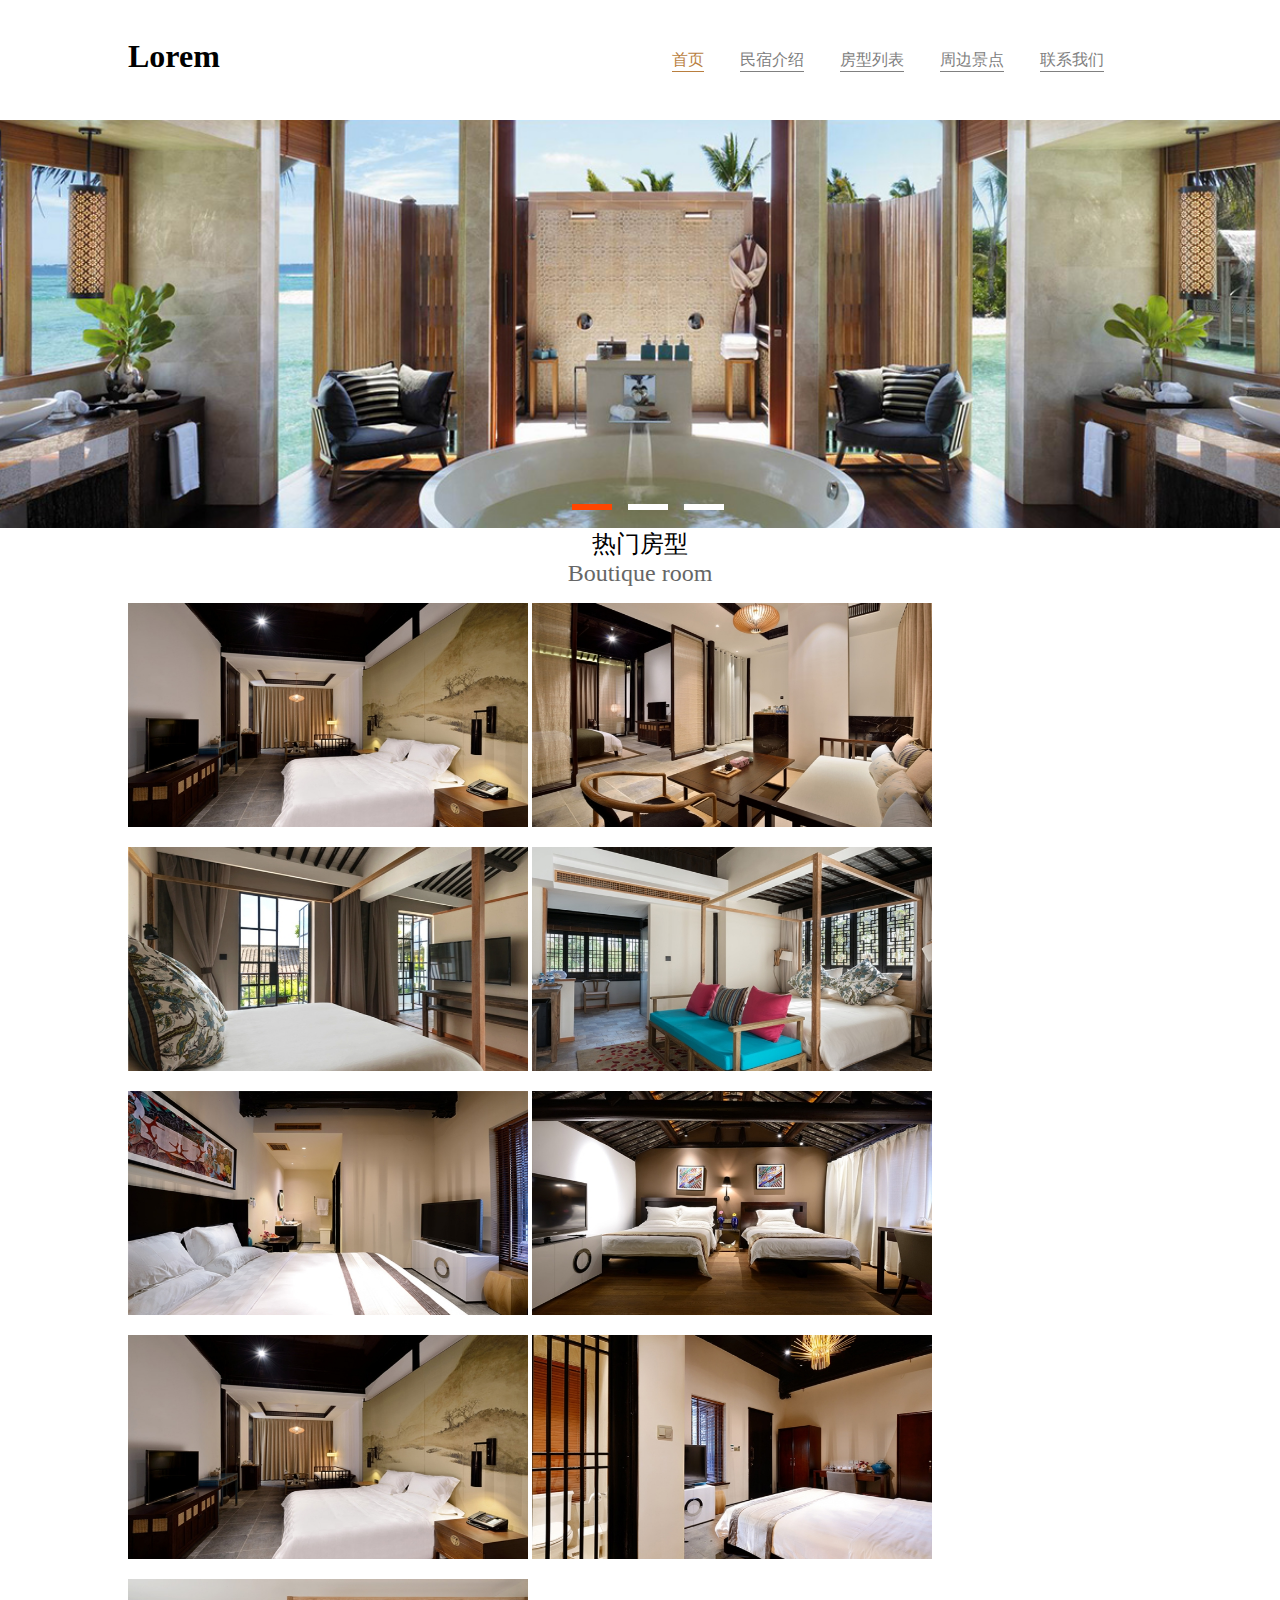
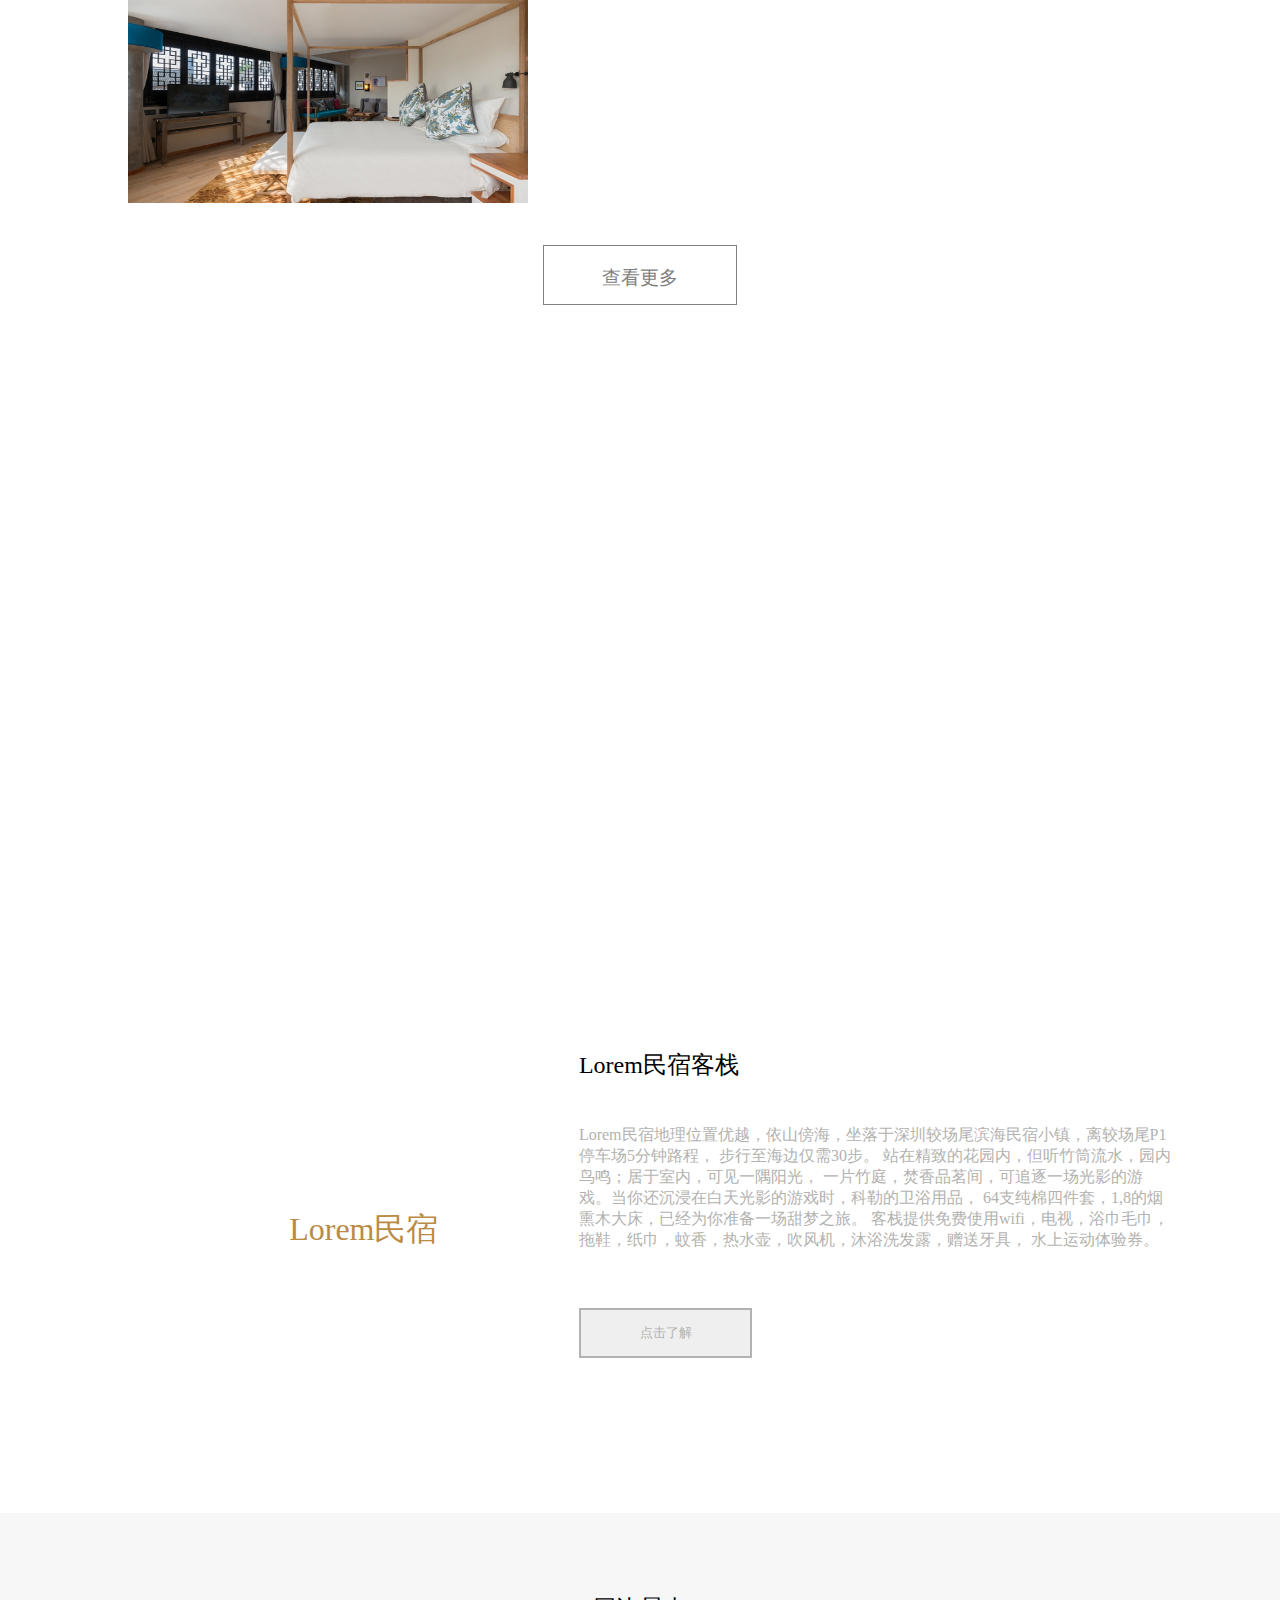
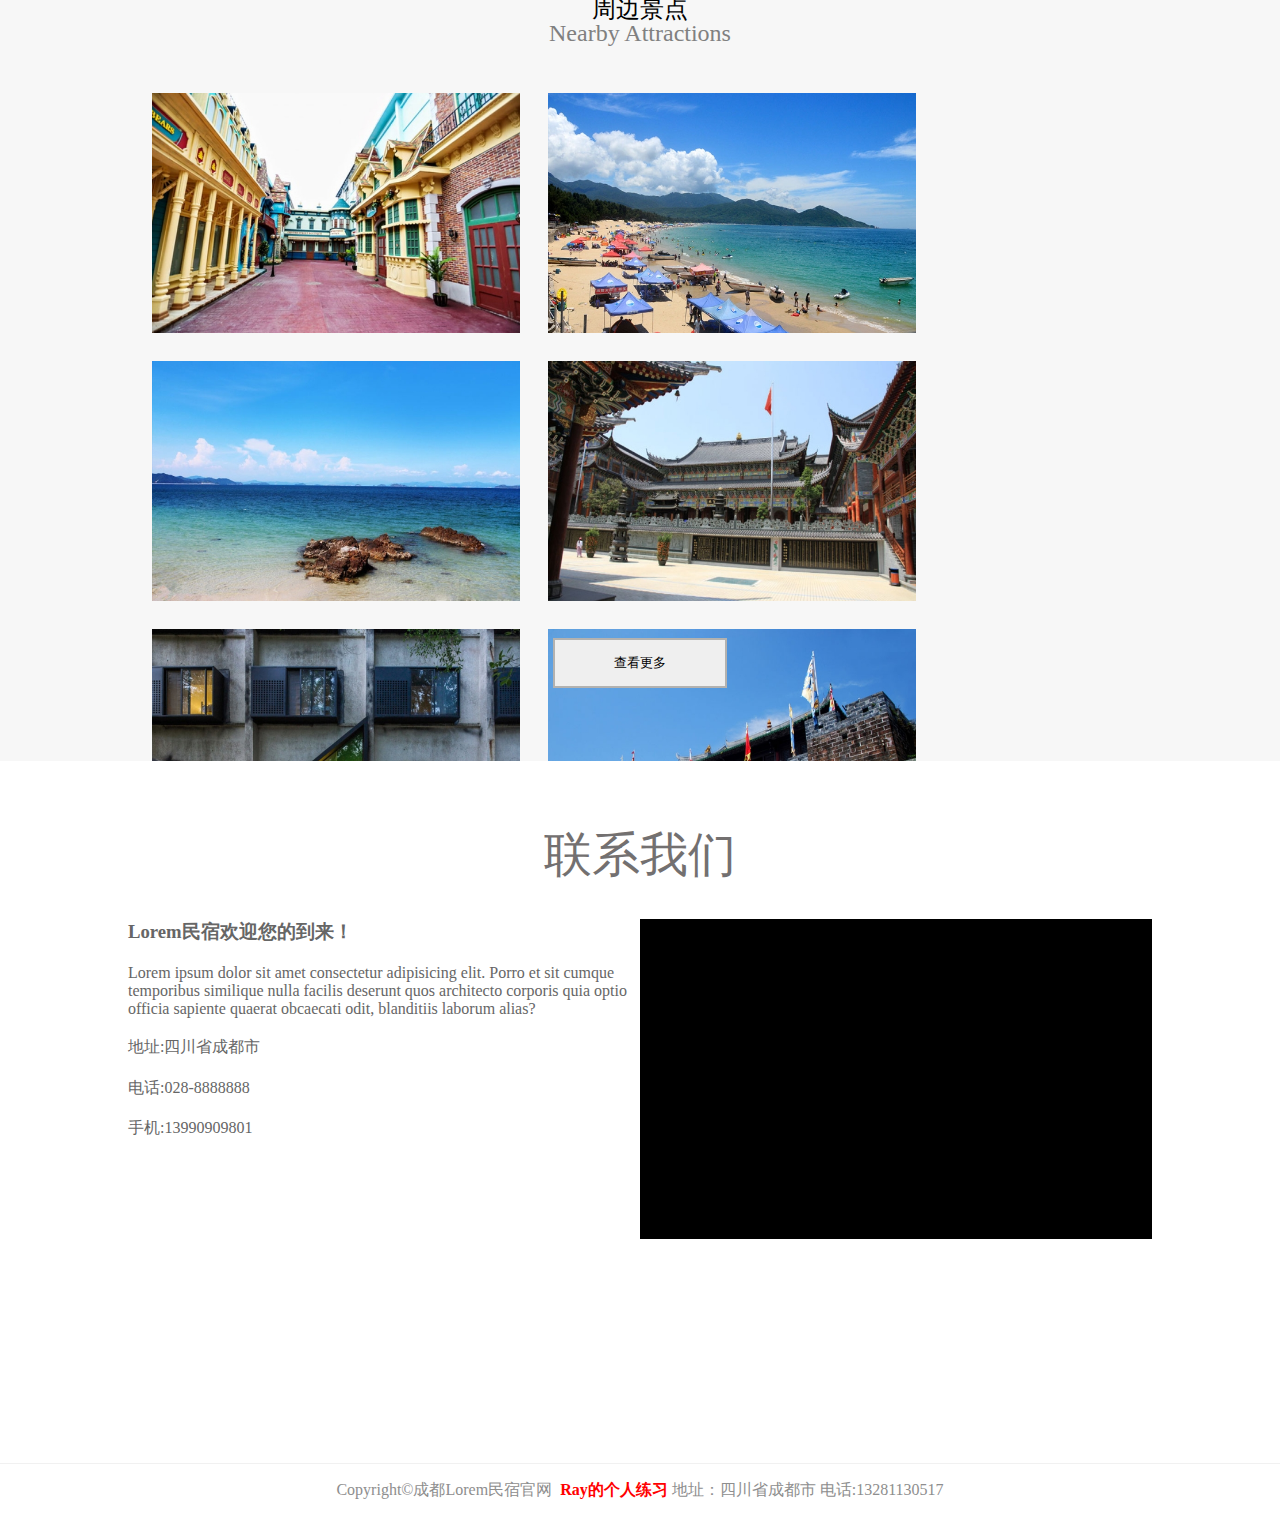
<file: houseDemo/index.html>
<!DOCTYPE html>
<html lang="en">

<head>
    <meta charset="UTF-8">
    <meta name="viewport" content="width=device-width, initial-scale=1.0">
    <meta http-equiv="X-UA-Compatible" content="ie=edge">
    <meta http-equiv="Content-Type" content="text/html; charset=utf-8" />
    <meta name="viewport" content="initial-scale=1.0, user-scalable=no" />
    <title>Lorem民宿</title>
</head>
<link rel="stylesheet" href="./css/index.css">

<body>
    <!-- 头部导航栏 -->
    <header id="head">
        <div class="NavigationBox">
            <div class="logo">
                <h1>Lorem</h1>
            </div>
            <nav class="Navigation">
                <ul>
                    <li>
                        <a href="#">首页</a>
                        <a href="#">民宿介绍</a>
                        <a href="#">房型列表</a>
                        <a href="#">周边景点</a>
                        <a href="#">联系我们</a>
                    </li>
                </ul>
            </nav>
        </div>
    </header>
    <section id="bannerBox">
        <div class="banner">

        </div>
    </section>
    <!-- 热门房型 -->
    <section id="room">
        <div class="roomBox">
            <div class="roomTitle">
                <p>热门房型</p>
                <p>Boutique room</p>
            </div>
            <div class="roomShow">
                <ul>
                    <li>
                        <img src="./image/room1.jpg" alt="#">
                        <div> </div>
                        <p>名门园景房</p>
                        <span>点击详情</span>
                    </li>
                    <li>
                        <img src="./image/room2.jpg" alt="#">
                        <div> </div>
                        <p>名门花园套房</p>
                        <span>点击详情</span>
                    </li>
                    <li>
                        <img src="./image/room3.jpg" alt="#">
                        <div> </div>
                        <p>阊门人家1.8米大床房</p>
                        <span>点击详情</span>
                    </li>
                    <li>
                        <img src="./image/room4.jpg" alt="#">
                        <div> </div>
                        <p>枕水人家1.8米大床房</p>
                        <span>点击详情</span>
                    </li>
                    <li>
                        <img src="./image/room5.jpg" alt="#">
                        <div></div>
                        <p>精品2米大床房</p>
                        <span>点击详情</span>
                    </li>
                    <li>
                        <img src="./image/room6.jpg" alt="#">
                        <div> </div>
                        <p>精品豪华双床房</p>
                        <span>点击详情</span>
                    </li>
                    <li>
                        <img src="./image/room1.jpg" alt="#">
                        <div></div>
                        <p>名门园景房</p>
                        <span>点击详情</span>
                    </li>
                    <li>
                        <img src="./image/room7.jpg" alt="#">
                        <div></div>
                        <p>精品特色大床房</p>
                        <span>点击详情</span>
                    </li>
                    <li>
                        <img src="./image/room8.jpg" alt="#">
                        <div></div>
                        <p>尊享套房</p>
                        <span>点击详情</span>
                    </li>
                </ul>
            </div>
            <div class="seeMore">
                <p>
                    <a href="#">查看更多</a>
                </p>
            </div>
        </div>
    </section>
    <!-- 关于我们 -->
    <section id="about">
        <div class="aboutPic">
            <div class="produce">
                <div class="produceLeft">
                    <p>Lorem民宿</p>
                </div>
                <div class="produceRight">
                    <p>Lorem民宿客栈</p>
                    <p>Lorem民宿地理位置优越，依山傍海，坐落于深圳较场尾滨海民宿小镇，离较场尾P1停车场5分钟路程， 步行至海边仅需30步。 站在精致的花园内，但听竹筒流水，园内鸟鸣；居于室内，可见一隅阳光， 一片竹庭，焚香品茗间，可追逐一场光影的游戏。当你还沉浸在白天光影的游戏时，科勒的卫浴用品，
                        64支纯棉四件套，1,8的烟熏木大床，已经为你准备一场甜梦之旅。 客栈提供免费使用wifi，电视，浴巾毛巾，拖鞋，纸巾，蚊香，热水壶，吹风机，沐浴洗发露，赠送牙具， 水上运动体验券。
                    </p>
                    <button>点击了解</button>
                </div>
            </div>
        </div>
    </section>
    <section id="Clear">

    </section>
    <section id="beauty">
        <div class="beautyWords">
            <p>周边景点</p>
            <p>Nearby Attractions</p>
        </div>
        <div class="beautySport">
            <ul>
                <li>
                    <img src="./image/beauty sport1.jpg" alt="#">
                </li>
                <li>
                    <img src="./image/beauty sport2.jpg" alt="#">
                </li>
                <li>
                    <img src="./image/beauty sport3.jpg" alt="#">
                </li>
                <li>
                    <img src="./image/beauty sport4.jpg" alt="#">
                </li>
                <li>
                    <img src="./image/beauty sport5.jpg" alt="#">
                </li>
                <li>
                    <img src="./image/beauty sport6.jpg" alt="#">
                </li>
            </ul>
        </div>
        <div class="seeMore">
            <button>查看更多</button>
        </div>
    </section>
    <section id="contact">
        <div class="contactUs">
            <p>联系我们</p>
        </div>
        <div class="wordMap">
            <div class="wordLeft">
                <h3>Lorem民宿欢迎您的到来！</h3>
                <p>Lorem ipsum dolor sit amet consectetur adipisicing elit. Porro et sit cumque temporibus similique nulla facilis
                    deserunt quos architecto corporis quia optio officia sapiente quaerat obcaecati odit, blanditiis laborum
                    alias?
                </p>
                <p>地址:四川省成都市</p>
                <p>电话:028-8888888</p>
                <p>手机:13990909801</p>
            </div>
            <div class="mapRight" id="allmap">
             
            </div>
        </div>
        <div class="backTop">
            <div class="back">
                <img src="./image/back.png" alt="#">
            </div>
        </div>
    </section>
    <section id="foot">
        <footer class="footer">
            <div class="footerWord">
                Copyright&copy;成都Lorem民宿官网&nbsp;
                <strong>Ray的个人练习</strong>&nbsp;地址：四川省成都市 电话:13281130517
            </div>
        </footer>
    </section>
</body>
<script type="text/javascript" src="./javascript/jquery.js"></script>
<script type="text/javascript" src="./javascript/index.js"></script>
</html>
</file>
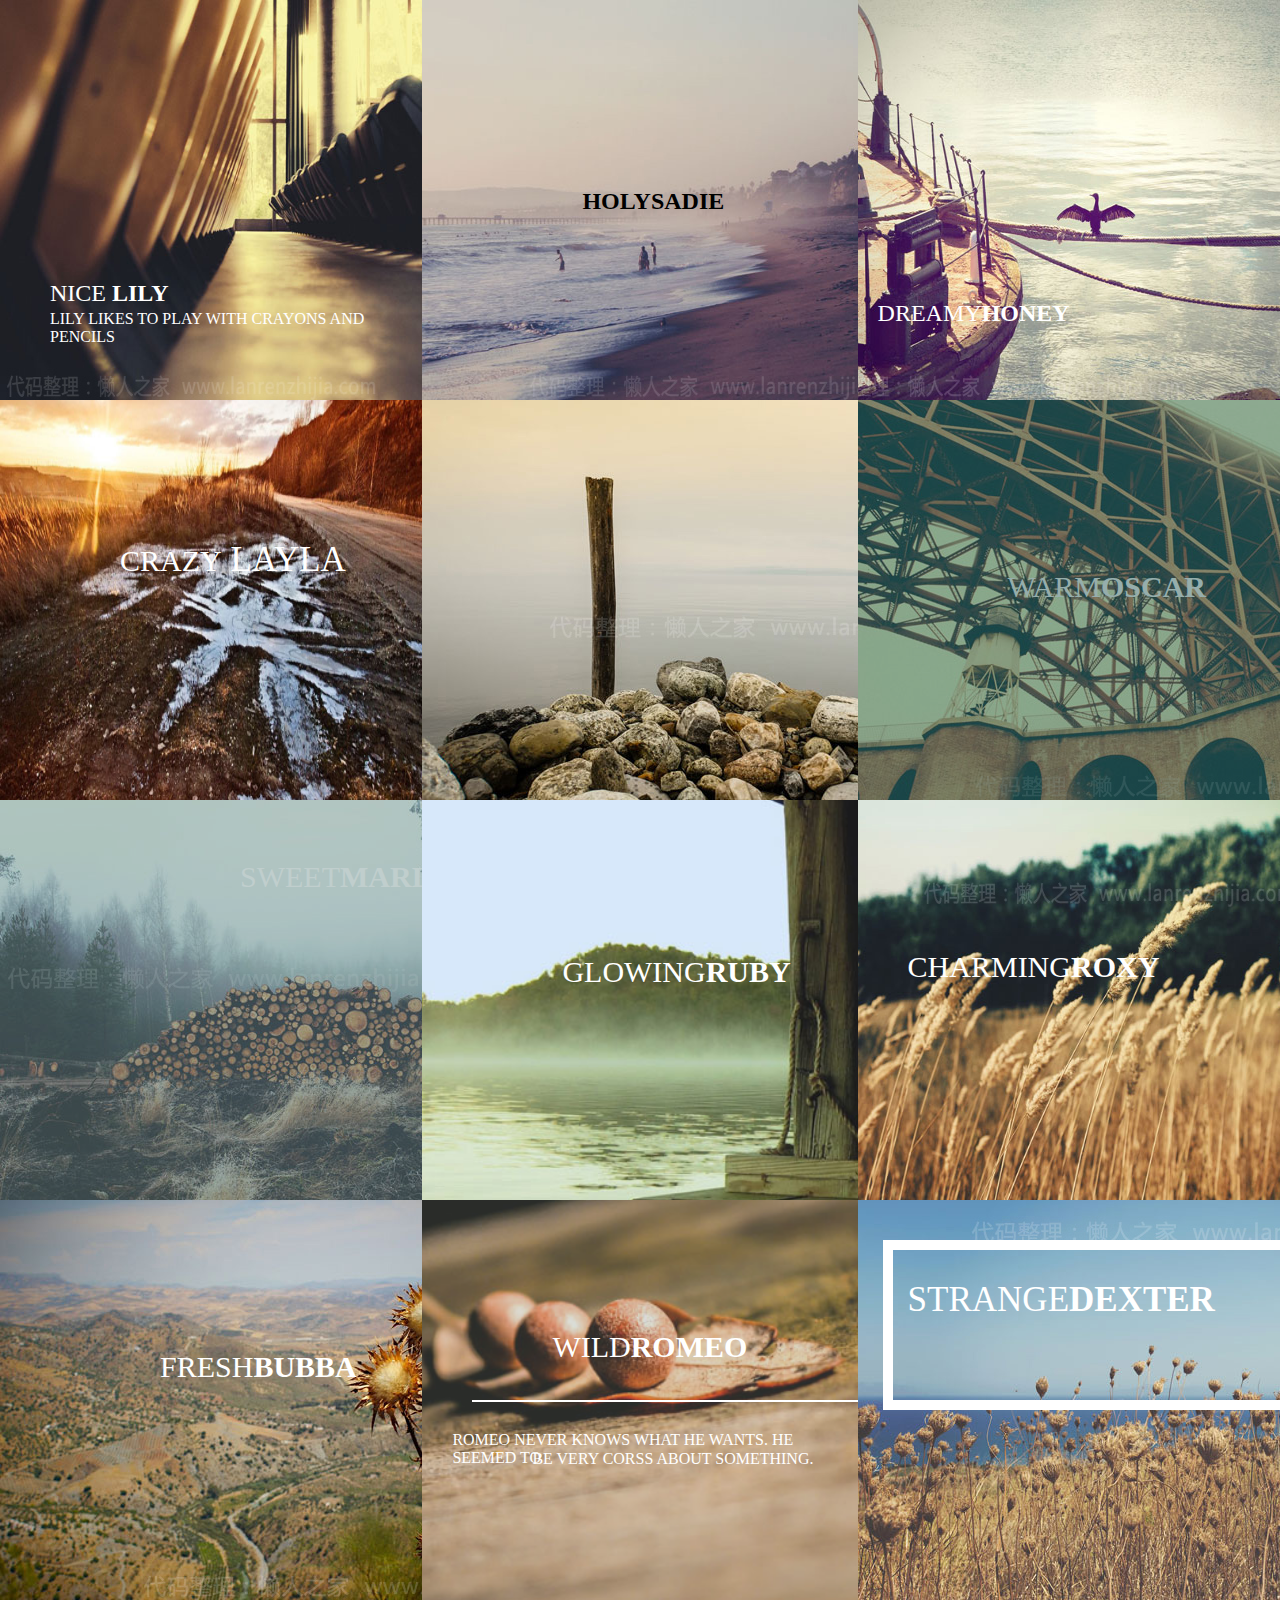
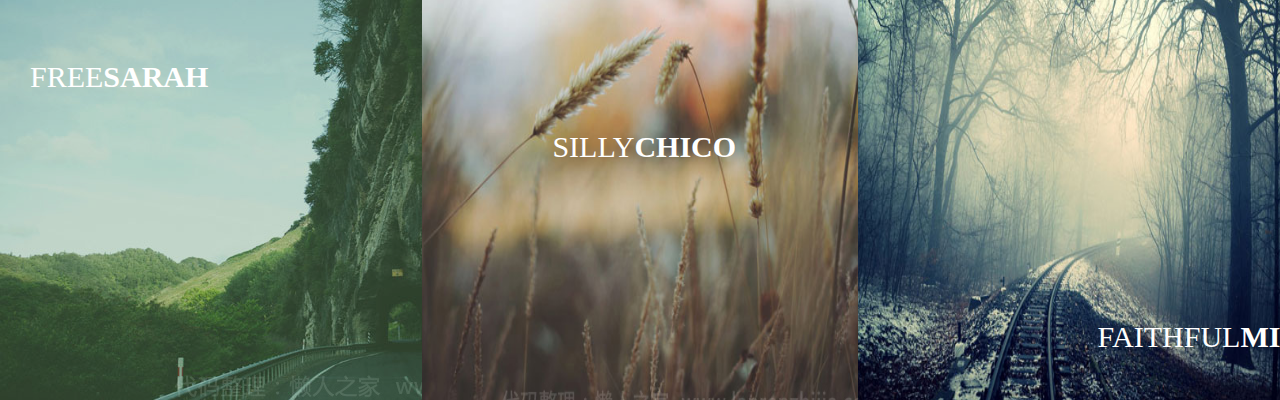
<file: practice1.html>
<!DOCTYPE html>
<html lang="en">
<head>
    <meta charset="UTF-8">
    <title>Title</title>
    <link rel="stylesheet" href="practice1.css">
</head>
<body>
<!--页面内容-->
<section id="content">
    <!--第一排内容-->
     <div id="top">
         <div><img src="image/lanrenzhijia1.jpg" alt="">
         <h2><span>NICE</span> LILY</h2>
             <p>LILY LIKES TO PLAY  WITH CRAYONS AND PENCILS</p>
             <div></div>
         </div>
         <div><img src="image/lanrenzhijia7.jpg" alt="">
         <h2> <span>DREAMY</span>HONEY <span>NOW</span> </h2>
             <div></div>
             <div></div>
         </div>
         <div><img src="image/lanrenzhijia2.jpg" alt="">
             <h2><span>HOLY</span>SADIE</h2>
             <p>SADIE  NEVER TOOK HER  EYES OFF ME</p>
             <p>SHE HAD A DARK SOUL.</p>
             <div></div>
         </div>
     </div>
    <!--第二排内容-->
    <div id="two">
        <div>
            <img src="image/lanrenzhijia4.jpg" alt="">
            <p><span>CRAZY</span> LAYLA</p>
            <p>When Layla appears,she brings an eternal</p>
            <p>summer along</p>
            <div></div>
            <div></div>
        </div>
        <div>
            <img src="image/lanrenzhijia8.jpg" alt="">
            <h2><span>WARM</span>OSCAR</h2>
            <p>OSCAR IS A DECENT MAN. HE USED TO CLEAN</p>
            <p>PORCHES WITH PLEASURE.</p>
            <div></div>
            <div></div>
        </div>
        <div>
            <img src="image/lanrenzhijia14.jpg" alt="">
            <p>Zoe never had the patience of  her sisters.</p>
            <p>She deliberately punched the bear in his face.</p>
            <div><span>CREATIVE</span><span>ZON</span></div>
        </div>
    </div>
    <!--第三排内容-->
    <div id="thr">
        <div>
            <img src="image/lanrenzhijia9.jpg" alt="">
            <h2><span>SWEET</span>MARLEY</h2>
            <div></div>
            <p>MARLEY TRIED TO CONVINCE HER BUT SHE WAS NOT</p>
            <p>INTERESTED.</p>
            <div></div>
        </div>
        <div>
            <img src="image/lanrenzhijia3.jpg" alt="">
            <h2><span>CHARMING</span>ROXY</h2>
            <p>ROXY WAS MY BEST FRIEND.SHE'D CORSS ANY</p>
            <p>BORDER FOR ME.</p>
            <div></div>
            <div></div>
        </div>
        <div>
            <img src="image/lanrenzhijia10.jpg" alt="">
            <h2><span>GLOWING</span>RUBY</h2>
            <div>
                <p>RUBY DID NOT NEED ANY HELP.EVERYBODY</p>
                <p>KNEW THAT.</p>
            </div>
            <div></div>
        </div>
    </div>
    <!--第四排内容-->
    <div id="four">
        <div>
            <img src="image/lanrenzhijia6.jpg" alt="">
            <h2><span>FRESH</span>BUBBA</h2>
            <p>BUBBA LIKES TO APPEAR OUT OF THIS AIR.</p>
            <div></div>
            <div></div>
            <div></div>
            <div></div>
            <div></div>
        </div>
        <div>
            <img src="image/lanrenzhijia12.jpg" alt="">
            <h2><span>STRANGE</span>DEXTER</h2>
            <div></div>
            <p>DEXTER HAD HIS OWN STRANGE WAY. COULD</p>
            <p>WATCH HIM TRAINING ANTS.</p>
            <div></div>
        </div>
        <div>
            <img src="image/lanrenzhijia5.jpg" alt="">
          <div></div>
            <h2><span>WILD</span>ROMEO</h2>
            <p>ROMEO NEVER KNOWS WHAT HE WANTS. HE SEEMED TO</p>
            <p>BE VERY CORSS ABOUT SOMETHING.</p>
            <div></div>
            <div></div>
        </div>
    </div>
    <!--第五排内容-->
    <div id="five">
        <div>
            <img src="image/lanrenzhijia13.jpg" alt="">
            <h2><span>FREE</span>SARAH</h2>
            <div></div>
            <div></div>
            <p>SARAH LIKES  TO WATCH GLOUDS .SHE'S QUITE</p>
            <p>DEPRESSED</p>
        </div>
        <div>
            <img src="image/lanrenzhijia11.jpg" alt="">
            <h2><span>FAITHFUL</span>MILO</h2>
            <div>
                <p>MILO WANT TO  THE</p>
                <p>WOODS.HE TOOK A FUN</p>
                <p>RIDE AND NEVER CAME</p>
                <p>BACK.</p>
            </div>
            <div></div>
        </div>
        <div>
            <img src="image/lanrenzhijia15.jpg" alt="">
            <h2><span>SILLY</span>CHICO</h2>
            <div></div>
            <div></div>
            <p>CHICO'S MAIN FEAR WAS</p>
            <p>MISSING THE MORNING</p>
            <p>BUS.</p>
        </div>
    </div>
</section>
</body>
</html>
</file>
<file: houseDemo/css/index.css>
* {
  margin: 0;
  padding: 0;
}


/* 头部导航栏*/

#head {
  width: 100%;
  height: 7.5em;
}

.NavigationBox {
  width: 80%;
  height: 7.5em;
  margin: auto;
}

.logo {
  position: relative;
}

.logo h1 {
  width: 5em;
  float: left;
  margin-top: 1.2em;
}

.Navigation {
  width: 30em;
  float: right;
  margin-top: 3.1em;
}

.Navigation ul {
  list-style: none;
}

.Navigation ul li a:nth-child(1) {
  margin-left: 0;
  border-bottom: 0.05em solid #b97e3e;
  color: #b97e3e;
}

.Navigation ul li a {
  display: inline-block;
  text-decoration: none;
  color: gray;
  margin-left: 2em;
  border-bottom: 0.05em solid gray;
}

.Navigation ul li a:hover {
  border-bottom: 0.05em solid #b97e3e;
  transition: all 0.5 linear;
}


/* 轮播图 */

#bannerBox {
  width: 100%;
  height: 25.5em;
  position: relative;
}

.banner {
  width: 100%;
  height: 25.5em;
  margin: auto;
  background-size: cover;
  transition: all 1s linear;
}


/* 热门房型 */

#room {
  width: 100%;
}

.roomBox {
  width: 80%;
  margin: auto;
  /* border: 1px solid red; */
}

.roomTitle {
  text-align: center;
  font-size: 1.5em;
}

.roomTitle p:nth-of-type(2) {
  color: #666666;
}

.roomShow ul {
  list-style: none;
}

.roomShow ul li {
  width: 25em;
  height: 14em;
  display: inline-block;
  margin-top: 1em;
  position: relative;
  overflow: hidden;
  cursor: pointer;
}

.roomShow ul li img {
  width: 25em;
  height: 14em;
  transition: all 0.3s linear;
  transform: scale(1, 1);
}

.roomShow ul li:nth-of-type(1) p {
  transition: all 0.3s linear;
  position: absolute;
  top: 4.2em;
  left: 8.5em;
  color: #ffffff;
  font-size: 1.2em;
  opacity: 0;
}

.roomShow ul li:nth-of-type(2) p {
  transition: all 0.3s linear;
  position: absolute;
  top: 4.3em;
  left: 8.2em;
  color: #ffffff;
  font-size: 1.2em;
  opacity: 0;
}

.roomShow ul li:nth-of-type(3) p {
  transition: all 0.3s linear;
  position: absolute;
  top: 4.5em;
  left: 5.8em;
  color: #ffffff;
  font-size: 1.2em;
  opacity: 0;
}

.roomShow ul li:nth-of-type(4) p {
  transition: all 0.3s linear;
  position: absolute;
  top: 4.5em;
  left: 6.8em;
  color: #ffffff;
  font-size: 1.2em;
  opacity: 0;
}

.roomShow ul li:nth-of-type(5) p {
  transition: all 0.3s linear;
  position: absolute;
  top: 4.5em;
  left: 7.8em;
  color: #ffffff;
  font-size: 1.2em;
  opacity: 0;
}

.roomShow ul li:nth-of-type(6) p {
  transition: all 0.3s linear;
  position: absolute;
  top: 4.5em;
  left: 6.8em;
  color: #ffffff;
  font-size: 1.2em;
  opacity: 0;
}

.roomShow ul li:nth-of-type(7) p {
  transition: all 0.3s linear;
  position: absolute;
  top: 4.2em;
  left: 8.5em;
  color: #ffffff;
  font-size: 1.2em;
  opacity: 0;
}

.roomShow ul li:nth-of-type(8) p {
  transition: all 0.3s linear;
  position: absolute;
  top: 3.5em;
  left: 6.8em;
  color: #ffffff;
  font-size: 1.2em;
  opacity: 0;
}

.roomShow ul li:nth-of-type(9) p {
  transition: all 0.3s linear;
  position: absolute;
  top: 4.5em;
  left: 8.8em;
  color: #ffffff;
  font-size: 1.2em;
  opacity: 0;
}

.roomShow ul li span {
  transition: all 0.3s linear;
  position: absolute;
  bottom: 0;
  left: 11em;
  color: #ffffff;
  opacity: 0;
}


/* 鼠标Hover事件 */

.roomShow ul li:hover p {
  opacity: 1;
}

.roomShow ul li:hover span {
  position: absolute;
  bottom: 3.5em;
  opacity: 1;
}

.roomShow ul li:hover img {
  transform: scale(1.1, 1.1);
}

.roomShow ul li:nth-of-type(1) div {
  width: 25em;
  height: 14em;
  background-color: rgba(38, 31, 24, 0.5);
  position: absolute;
  top: 0;
  opacity: 0;
  color: #ffffff;
  text-align: center;
}

.roomShow ul li:nth-of-type(1) div p {
  font-size: 1.2em;
  line-height: 10em;
}

.roomShow ul li:nth-of-type(1) div:hover {
  transition: all 0s linear;
  opacity: 1;
}

.roomShow ul li:nth-of-type(2) div {
  width: 25em;
  height: 14em;
  background-color: rgba(38, 31, 24, 0.5);
  position: absolute;
  top: 0;
  opacity: 0;
  color: #ffffff;
  text-align: center;
}

.roomShow ul li:nth-of-type(2) div p {
  font-size: 1.2em;
  line-height: 10em;
}

.roomShow ul li:nth-of-type(2) div:hover {
  transition: all 0s linear;
  opacity: 1;
}

.roomShow ul li:nth-of-type(3) div {
  width: 25em;
  height: 14em;
  background-color: rgba(38, 31, 24, 0.5);
  position: absolute;
  top: 0;
  opacity: 0;
  color: #ffffff;
  text-align: center;
}

.roomShow ul li:nth-of-type(3) div p {
  font-size: 1.2em;
  line-height: 10em;
}

.roomShow ul li:nth-of-type(3) div:hover {
  transition: all 0s linear;
  opacity: 1;
}

.roomShow ul li:nth-of-type(4) div {
  width: 25em;
  height: 14em;
  background-color: rgba(38, 31, 24, 0.5);
  position: absolute;
  top: 0;
  opacity: 0;
  color: #ffffff;
  text-align: center;
}

.roomShow ul li:nth-of-type(4) div p {
  font-size: 1.2em;
  line-height: 10em;
}

.roomShow ul li:nth-of-type(4) div:hover {
  transition: all 0s linear;
  opacity: 1;
}

.roomShow ul li:nth-of-type(5) div {
  width: 25em;
  height: 14em;
  background-color: rgba(38, 31, 24, 0.5);
  position: absolute;
  top: 0;
  opacity: 0;
  color: #ffffff;
  text-align: center;
}

.roomShow ul li:nth-of-type(5) div p {
  font-size: 1.2em;
  line-height: 10em;
}

.roomShow ul li:nth-of-type(5) div:hover {
  transition: all 0s linear;
  opacity: 1;
}

.roomShow ul li:nth-of-type(6) div {
  width: 25em;
  height: 14em;
  background-color: rgba(38, 31, 24, 0.5);
  position: absolute;
  top: 0;
  opacity: 0;
  color: #ffffff;
  text-align: center;
}

.roomShow ul li:nth-of-type(6) div p {
  font-size: 1.2em;
  line-height: 10em;
}

.roomShow ul li:nth-of-type(6) div:hover {
  transition: all 0s linear;
  opacity: 1;
}

.roomShow ul li:nth-of-type(7) div {
  width: 25em;
  height: 14em;
  background-color: rgba(38, 31, 24, 0.5);
  position: absolute;
  top: 0;
  opacity: 0;
  color: #ffffff;
  text-align: center;
}

.roomShow ul li:nth-of-type(7) div p {
  font-size: 1.2em;
  line-height: 10em;
}

.roomShow ul li:nth-of-type(7) div:hover {
  transition: all 0s linear;
  opacity: 1;
}

.roomShow ul li:nth-of-type(8) div {
  width: 25em;
  height: 14em;
  background-color: rgba(38, 31, 24, 0.5);
  position: absolute;
  top: 0;
  opacity: 0;
  color: #ffffff;
  text-align: center;
}

.roomShow ul li:nth-of-type(8) div p {
  font-size: 1.2em;
  line-height: 10em;
}

.roomShow ul li:nth-of-type(8) div:hover {
  transition: all 0s linear;
  opacity: 1;
}

.roomShow ul li:nth-of-type(9) div {
  width: 25em;
  height: 14em;
  background-color: rgba(38, 31, 24, 0.5);
  position: absolute;
  top: 0;
  opacity: 0;
  color: #ffffff;
  text-align: center;
}

.roomShow ul li:nth-of-type(9) div p {
  font-size: 1.2em;
  line-height: 10em;
}

.roomShow ul li:nth-of-type(9) div:hover span {
  transition: transilate;
  margin-bottom: 2em;
}

.roomShow ul li:nth-of-type(9) div:hover {
  transition: all 0s linear;
  opacity: 1;
}

.seeMore {
  text-align: center;
  font-size: 1.2em;
}

.seeMore p {
  width: 10em;
  height: 3em;
  border: 1px solid gray;
  margin: 2em auto;
}

.seeMore a {
  width: 100%;
  display: inline-block;
  color: gray;
  text-decoration: none;
  line-height: 3em;
}

.seeMore p:hover {
  background-color: #c9c1bc;
}


/* 关于我们 */

#about {
  width: 100%;
  height: 53em;
  position: relative;
}

.aboutPic {
  width: 100%;
  height: 53em;
  background: url("../image/aboutImg.jpg") no-repeat fixed;
  background-size: cover;
  background-position: center top;
}

.produce {
  width: 80%;
  height: 24em;
  ;
  background-color: #ffffff;
  overflow: hidden;
  position: absolute;
  bottom: -11.25em;
  left: 9.3em;
}

.produceLeft {
  width: 42%;
  height: 24em;
  float: left;
  text-align: center;
  line-height: 14em;
  font-size: 2em;
  color: #b98b45;
}

.produceRight {
  width: 58%;
  height: 24em;
  float: right;
}

.produceRight p:nth-of-type(1) {
  color: #000000;
  font-size: 1.5em;
  line-height: 5em;
}

.produceRight p:nth-of-type(2) {
  color: #b3b2b0;
}

.produceRight button {
  width: 13em;
  height: 3.75em;
  outline: none;
  border: 0.2em solid #b3b2b0;
  cursor: pointer;
  color: #b3b2b0;
  margin-top: 4.3em;
}

.produceRight button:hover {
  background-color: #5a4234;
  color: #ffffff;
  transition: all 0.2s linear;
}


/* 用Section清除定位空位 */

#Clear {
  width: 100%;
  height: 19em;
}


/* 周边景点 */

#beauty {
  width: 100%;
  height: 53em;
  background-color: #f7f7f7;
  overflow: hidden;
}

.beautyWords {
  width: 100%;
  height: 3em;
  text-align: center;
  line-height: 1em;
  font-size: 1.5em;
  margin-top: 3.5em;
}

.beautyWords p:nth-of-type(2) {
  color: gray;
}

.beautySport {
  width: 80%;
  height: 35em;
  margin: 0 auto;
}

.beautySport ul {
  list-style: none;
}

.beautySport ul li {
  width: 23em;
  height: 15em;
  display: inline-block;
  margin-left: 1.5em;
  margin-top: 1.5em;
  cursor: pointer;
}

.beautySport ul li img {
  width: 23em;
  height: 15em;
}

.seeMore {
  width: 100%;
  height: 6em;
  text-align: center;
  line-height: 3.3em;
}

.seeMore button {
  width: 13em;
  height: 3.75em;
  outline: none;
  border: 0.2em solid #b3b2b0;
  cursor: pointer;
}

.seeMore button:hover {
  background-color: #5a4234;
  color: #ffffff;
  transition: all 0.2s linear;
}


/* 联系我们 */

#contact {
  width: 100%;
  height: 40em;
}

.contactUs {
  width: 100%;
  height: 2em;
  margin-top: 1.3em;
  text-align: center;
  font-size: 3em;
  color: #737070;
}

.wordMap {
  width: 80%;
  height: 20em;
  margin: 0 auto;
}

.wordLeft {
  width: 50%;
  height: 20em;
  float: left;
  color: #666666;
}

.wordLeft p {
  margin-top: 1.2em;
}

#allmap{
  width:50%;
  height: 20em;
  overflow: hidden;
  margin: 0;
}
.mapRight {
  width: 50%;
  height: 20em;
  float: right;
  background-color: #000000;
}

.back {
  width: 2.2em;
  height: 2.2em;
  background-color: #999999;
  text-align: center;
  border-radius: 5px;
  line-height: 2.6em;
  transition: all 0.3s linear;
  position: fixed;
  right: 0.5em;
  bottom: 5em;
  display: none;
}

.back img {
  width: 1.2em;
  height: 1.2em;
}

.back:hover {
  background-color: #333333;
}


/* 页面底部 */

#foot {
  width: 100%;
  color: #8e8e8e;
  border-top: 1px solid #f1f1f1;
}

.footer {
  width: 100%;
  height: 3em;
}

.footerWord {
  width: 80%;
  height: 1.5em;
  margin: 0 auto;
  margin-top: 1em;
  text-align: center;
}

strong {
  color: red;
}

/* 媒体查询器 */
</file>
<file: practice1.css>
*{
    margin: 0px;
    padding: 0px;
}
#content{
    width: 100%;
    height: 2000px;
    /*border:1px solid red;*/
}
#top{
    width: 100%;
    height: 400px;
}
/*第一排左边样式*/
#top div:nth-child(1){
    width: 33%;
    height: 400px;
    float: left;
    position: relative;
    overflow: hidden;
}
#top img:nth-child(1){
    width: 120%;
    height: 100%;
    position:relative;
    left:-20px;
    transform:translate(0);
    transition: all 0.3s linear;
}
#top div:nth-of-type(1):hover  img{
    left:0;
}
#top div:nth-of-type(1):hover div{
    opacity: 0;
}
#top div:nth-of-type(1):hover p{
    opacity: 1;
    top:310px;
}
#top div:nth-child(1) h2{
    position: absolute;
    color: white;
    top:280px;
    left: 50px;
    transition: all 0.3s linear;
}

#top div:nth-child(1) p{
    position: absolute;
    top: 350px;
    left: 50px;
    color: white;
    opacity: 0;
   transition: all 0.5s;
}

#top div:nth-child(1) span{
    font-weight: 400;
}
#top div:nth-of-type(1) div{
    width: 120%;
    height: 400px;
    position: absolute;
    top:0;
    left: -20px;
    background-color: #2e5d5a;
    opacity: 0.5;
    transition: opacity 0.5s;
}

/*第一排右边样式*/
#top div:nth-child(2){
    width: 33%;
    height: 400px;
    float: right;
    position: relative;
    overflow: hidden;
}
#top img:nth-child(2){
    width: 100%;
    height: 100%;
  }
#top div:nth-of-type(2) h2{
    width: 300px;
    height: 40px;
    color: white;
    position: absolute;
    top: 300px;
    left: 20px;
    transition: all 0.3s linear;
}
#top div:nth-of-type(2):hover h2{
    top: 320px;
}
#top div:nth-of-type(2) span:nth-of-type(1){
    font-weight: 400;
}

#top div:nth-of-type(2) span:nth-of-type(2){
    opacity: 0;
    transition: all 0.3s linear;
}
#top div:nth-of-type(2):hover span:nth-of-type(2){
    opacity: 1;
}
#top div:nth-of-type(2) div:nth-of-type(1){
    width: 100%;
    height: 10px;
    position: absolute;
    bottom: -20px;
    background:white;
    opacity:0;
    transition: all 0.3s linear;
    overflow: hidden;
}
#top div:nth-of-type(2):hover div:nth-of-type(1){
   bottom: 0px;
    opacity: 1;
}
#top div:nth-of-type(2) div:nth-of-type(2){
    width: 100%;
    height: 97.5%;
    position: absolute;
    top:0;
    background-color: #2e5d5a;
    opacity: 0;
    transition: all 0.3s linear;
}
#top div:nth-of-type(2):hover div:nth-of-type(2){
    opacity: 0.2;
}

/*第一排中间样式*/
#top div:nth-child(3){
    /*margin-left: 33%;*/
    /*margin-right: 33%;*/
    /*可以不写magrin属性，用overflow代替*/
    overflow: hidden;
    height: 400px;
    position: relative;
    /*float: left;*/
    /*自适应不浮动*/
}
#top div:nth-of-type(3) h2{
    position: absolute;
    top: 188px;
    left: 160px;
    transition: all 0.5s linear;
}
#top div:nth-of-type(3):hover h2{
    top: 150px;
    color: white;
}
#top div:nth-of-type(3) p:nth-of-type(1){
    position: absolute;
    top: 335px;
    left: 100px;
    opacity:0;
    transition: all 0.5s linear;
}
#top div:nth-of-type(3) p:nth-of-type(2){
    position: absolute;
    top: 350px;
    left: 160px;
    opacity:0;
    transition:all 0.5s linear
}
#top div:nth-of-type(3):hover p:nth-of-type(1){
    top: 315px;
    color: white;
    opacity:1;
}
#top div:nth-of-type(3):hover p:nth-of-type(2){
    top: 330px;
    opacity:1;
    color: white;
    overflow: hidden;
}
#top div:nth-of-type(3) div:nth-of-type(1){
    width: 100%;
    height: 120%;
    position: absolute;
    bottom:0px;
    background:#2e5d5a;
    opacity:0;
    transition: all 0.5s linear;
}
#top div:nth-of-type(3):hover div:nth-of-type(1){
    bottom: 0px;
    opacity:0.3;
}
/*第二排内容*/
#two{
    width: 100%;
    height: 400px;
}
/*第二排左边*/
#two div:nth-child(1){
    width:33%;
    height: 400px;
    position: relative;
    float: left;
    overflow: hidden;
}
#two div:nth-child(1) p:nth-of-type(1){
    position: absolute;
    top: 140px;
    left: 120px;
    font-size: 35px;
    color: white;
}
#two div:nth-child(1) span:nth-of-type(1){
    font-size: 30px;
    font-weight: lighter;
}
#two div:nth-child(1) img:nth-of-type(1){
    width: 100%;
    height: 120%;
    position: absolute;
    top:-30px;
    transition: all 0.3s linear;
}
#two div:nth-child(1):hover img:nth-of-type(1){
    top: 0px;
}
#two div:nth-child(1) p:nth-of-type(2){
    position: absolute;
    top: 185px;
    left: 70px;
    opacity:0;
    transition: all 0.3s linear;
}
#two div:nth-child(1):hover p:nth-of-type(2){
    color: white;
    opacity:1;
}
#two div:nth-child(1) p:nth-of-type(3){
    position: absolute;
    top: 200px;
    left: 175px;
    opacity:0;
    transition: all 0.3s linear;
}
#two div:nth-child(1):hover p:nth-of-type(3){
    color: white;
    opacity:1;
}
#two div:nth-child(1) div:nth-of-type(1){
    width: 400px;
    height: 0px;
    position: absolute;
    top: 30px;
    left: 50px;
    transition: all 0.3s linear;
    border-left:1px solid white;
    border-right:1px solid white;
}
#two div:nth-child(1):hover div:nth-of-type(1){
    height: 350px;
}
#two div:nth-child(1) div:nth-of-type(2){
    width:0px;
    height: 300px;
    position: absolute;
    top: 50px;
    left: 30px;
    border-top:1px solid white;
    border-bottom:1px solid white;
    transition: all 0.3s linear;
}
#two div:nth-child(1):hover div:nth-of-type(2){
    width: 450px;
    height: 300px;
}

/*第二排中间*/
#two div:nth-child(3){
    height: 400px;
    overflow: hidden;
    position: relative;
}
#two div:nth-child(3) p:nth-of-type(1){
    color: white;
    position: absolute;
    top: 270px;
    left: 90px;
    transition: all 0.3s linear;
    opacity:0;
}
#two div:nth-child(3):hover p:nth-of-type(1){
    top: 190px;
    opacity:1;
}
#two div:nth-child(3) p:nth-of-type(2){
    position: absolute;
    top: 300px;
    left: 70px;
    color: white;
    transition: all 0.3s linear;
    opacity:0;
}
#two div:nth-child(3):hover p:nth-of-type(2){
    top: 220px;
    opacity:1;
}
#two div:nth-child(3) div:nth-of-type(1){
    width: 100%;
    height: 80px;
    background-color: white;
    position: absolute;
    top: 400px;
    transition: all 0.3s linear;
}
#two div:nth-child(3):hover div:nth-of-type(1){
    top: 340px;
}
#two div:nth-child(3) span:nth-child(1){
    font-size: 40px;
    margin-left: 30px;
    font-weight: lighter;
}
#two div:nth-child(3) span:nth-child(2){
    font-size: 40px;
    margin-left: 10px;
    font-weight: bold;
}
/*第二排右边*/
#two div:nth-child(2){
    width: 33%;
    height: 400px;
    overflow: hidden;
    position: relative;
    float: right;
}
#two div:nth-child(2) h2:nth-of-type(1){
    position: absolute;
    top: 170px;
    left: 150px;
    color: white;
    font-size: 30px;
    transition: all 0.3s linear;
}
#two div:nth-child(2) span:nth-of-type(1){
    font-weight: lighter;
}
#two div:nth-child(2):hover h2:nth-of-type(1){
    top: 150px;
}
#two div:nth-child(2) p:nth-of-type(1){
    position: absolute;
    top: 190px;
    left: 80px;
    color: white;
    transform: scale(0);
    transition: all 0.3s linear;
}
#two div:nth-child(2):hover p:nth-of-type(1){
    transform:scale(1);
}
#two div:nth-child(2) p:nth-of-type(2){
    position: absolute;
    top: 215px;
    left: 155px;
    color: white;
    transform: scale(0);
    transition: all 0.3s linear;
}
#two div:nth-child(2):hover p:nth-of-type(2){
    transform:scale(1);
}
#two div:nth-child(2) div:nth-of-type(1){
    width: 400px;
    height: 300px;
    border:1px solid white;
    position: absolute;
    top: 60px;
    left: 60px;
    transform: scale(0);
    transition: all 0.3s linear;
}
#two div:nth-child(2):hover div:nth-of-type(1){
    transform: scale(1);
}
#two div:nth-child(2) div:nth-last-of-type(1){
    width: 100%;
    height: 100%;
    position: absolute;
    top:0;
    background-color:#2e5d5a;
    opacity:0.5;
}
#two div:nth-child(2):hover div:nth-last-of-type(1){
    opacity:0.3;
}
/*第三排内容*/
#thr{
    width: 100%;
    height: 400px;
}
/*第三排左边*/
#thr div:nth-child(1){
    width: 33%;
    height: 400px;
    float: left;
    overflow: hidden;
    position: relative;
}
#thr div:nth-child(1) h2:nth-of-type(1){
    position: absolute;
    top: 60px;
    left: 240px;
    color: white;
    font-size: 30px;
    font-weight:bold;
    transition: all 0.3s linear;
}
#thr div:nth-child(1) span:nth-of-type(1){
   font-weight: lighter;
}
#thr div:nth-child(1):hover h2:nth-of-type(1){
    top: 40px;
}
#thr div:nth-child(1) div:nth-of-type(1){
    width: 400px;
    height: 0px;
    border: 3px solid white;
    position: absolute;
    top: 150px;
    left: 50px;
    transition: all 0.3s linear;
    opacity:0;
}
#thr div:nth-child(1):hover div:nth-of-type(1){
    top: 80px;
    opacity: 1;
}
#thr div:nth-child(1) p:nth-of-type(1){
    position: absolute;
    top: 360px;
    color: white;
    left: 50px;
    transition: all 0.3s linear;
    opacity:0;
}
#thr div:nth-child(1):hover p:nth-of-type(1){
    top: 320px;
    opacity:1;
}
#thr div:nth-child(1) p:nth-of-type(2){
    position: absolute;
    top: 380px;
    color: white;
    left: 375px;
    transition: all 0.3s linear;
    opacity:0;
}
#thr div:nth-child(1):hover p:nth-of-type(2){
    top: 340px;
    opacity:1;
}
#thr div:nth-child(1) div:nth-of-type(2){
    width: 100%;
    height: 100%;
    position: absolute;
    top: 0px;
    background-color: #2e5d5a;
    opacity:0.3;
}
/*第三排右边*/
#thr div:nth-child(2){
    width: 33%;
    height: 400px;
    float:right;
    overflow: hidden;
    position: relative;
}
#thr div:nth-child(2) h2:nth-of-type(1){
    color: white;
    font-size: 30px;
    position: absolute;
    top: 150px;
    left: 50px;
}
#thr div:nth-child(2) span:nth-of-type(1){
    font-weight: lighter;
}
#thr div:nth-child(2) img:nth-of-type(1){
    width: 120%;
    height: 100%;
    position: absolute;
    left: -10%;
    transition: all 0.3s linear;
}
#thr div:nth-child(2):hover img:nth-of-type(1){
    left: 0px;
}
#thr div:nth-child(2) p:nth-of-type(1){
    position: absolute;
    top: 200px;
    left: 50px;
    color: white;
    transition: all 0.3s linear;
    opacity:0;
}
#thr div:nth-child(2):hover p:nth-of-type(1){
    opacity:1;
}
#thr div:nth-child(2) p:nth-of-type(2){
    position: absolute;
    top: 220px;
    left: 50px;
    color: white;
    transition: all 0.3s linear;
    opacity:0;
}
#thr div:nth-child(2):hover p:nth-of-type(2){
    opacity:1;
}
#thr div:nth-child(2) div:nth-of-type(1){
    width: 100%;
    height: 100%;
    background: #2e5d5a;
    position: absolute;
    top:0;
    opacity:0;
}
#thr div:nth-child(2):hover div:nth-of-type(1){
    opacity:0.3;
}
#thr div:nth-child(2) div:nth-of-type(2){
    width: 440px;
    height: 75%;
    position: absolute;
    top: 50px;
    left:0px;
    border:1px solid white;
    transition: all 0.3s linear;
    opacity:0;
}
#thr div:nth-child(2):hover div:nth-of-type(2){
    left: 30px;
    opacity:1;
}

/*第三排中间*/
#thr div:nth-child(3){
    height: 400px;
    overflow: hidden;
    position: relative;
}
#thr div:nth-child(3) img:nth-of-type(1){
    transition: all 0.3s linear;
    transform: scale(1.2);
}
#thr div:nth-child(3):hover img:nth-of-type(1){
    transform: scale(1);
}
#thr div:nth-child(3) h2:nth-of-type(1){
    color: white;
    font-size: 30px;
    position: absolute;
    top: 155px;
    left: 140px;
    transition: all 0.3s linear;
}
#thr div:nth-child(3) span:nth-of-type(1){
    font-weight: lighter;
}
#thr div:nth-child(3):hover h2:nth-of-type(1){
    top: 125px;
}
#thr div:nth-child(3) div:nth-of-type(1){
    width: 400px;
    height: 100px;
    position: absolute;
    top: 240px;
    left: 60px;
    border:1px solid white;
    color: white;
    opacity:0;
    transition: all 0.3s linear;
    transform: scale(1.2);
}
#thr div:nth-child(3):hover div:nth-of-type(1){
    opacity:1;
    transform: scale(1);
    top: 190px;
}
#thr div:nth-child(3) p:nth-of-type(1){
    line-height: 100px;
    position: absolute;
    left: 25px;;
}
#thr div:nth-child(3) p:nth-of-type(2){
    line-height: 140px;
    position: absolute;
    left: 155px;;
}
#thr div:nth-child(3) div:nth-of-type(2){
    width: 100%;
    height: 100%;
    position: absolute;
    top: 0px;
    background-color: #2e5d5a;
    opacity:0;
}
#thr div:nth-child(3):hover div:nth-of-type(2){
    opacity:0.3;
}
/*第四排内容*/
#four{
    width: 100%;
    height: 400px;
}
/*第四排左边*/
#four div:nth-child(1){
    width: 33%;
    height: 400px;
    float: left;
    position: relative;
    overflow: hidden;
}
#four div:nth-child(1) h2:nth-of-type(1){
    font-size: 30px;
    position: absolute;
    top: 150px;
    left: 160px;
    color: white;
    transition: all 0.3s linear;
}
#four div:nth-child(1) span:nth-of-type(1){
    font-weight: lighter;
}
#four div:nth-child(1):hover h2:nth-of-type(1){
    top: 170px;
}
#four div:nth-child(1) p:nth-of-type(1){
    position: absolute;
    top: 260px;
    left: 100px;
    color: white;
    transition: all 0.3s linear;
    opacity:0;
}
#four div:nth-child(1):hover  p:nth-of-type(1){
    top: 230px;
    opacity:1;
}
#four div:nth-child(1) div:nth-of-type(1){
    width: 100%;
    height: 100%;
    background-color: #75410D;
    position: absolute;
    top: 0px;
    opacity:0;
}
#four div:nth-child(1):hover div:nth-of-type(1){
    opacity:0.5;
}
#four div:nth-child(1) div:nth-of-type(2){
    width:400px;
    height: 1px;
    background: white;
    position: absolute;
    top: 50px;
    left: 50px;
    transition: all 0.3s linear;
    transform: scale(0);
}
#four div:nth-child(1):hover div:nth-of-type(2){
    transform: scale(1);
}
#four div:nth-child(1) div:nth-of-type(3){
    width: 1px;
    height: 300px;
    background-color: white;
    position: absolute;
    top: 50px;
    left: 450px;
    transition: all 0.3s linear;
    transform: scale(0);
}
#four div:nth-child(1):hover div:nth-of-type(3){
    transform: scale(1);
}
#four div:nth-child(1) div:nth-of-type(4){
    width: 1px;
    height: 300px;
    background-color:white;
    position: absolute;
    top: 50px;
    left: 50px;
    transition: all 0.3s linear;
    transform: scale(0);
}
#four div:nth-child(1):hover div:nth-of-type(4){
    transform: scale(1);
}
#four div:nth-child(1) div:nth-of-type(5){
    width: 400px;
    height: 1px;
    background-color: white;
    position: absolute;
    top: 350px;
    left: 50px;
    transition: all 0.3s linear;
    transform: scale(0);
}
#four div:nth-child(1):hover div:nth-of-type(5){
    transform: scale(1);
}
/*第四排右边*/
#four div:nth-child(2){
    width: 33%;
    height: 400px;
    float:right;
    position: relative;
    overflow: hidden;
}
#four div:nth-child(2) h2:nth-of-type(1){
    color: white;
    font-size: 35px;
    position: absolute;
    top: 80px;
    left: 50px;
}
#four div:nth-child(2) span:nth-of-type(1){
    font-weight: lighter;
}
#four div:nth-child(2) div:nth-of-type(1){
    width: 400px;
    height: 150px;
    border:10px solid white;
    position: absolute;
    top: 40px;
    left: 25px;
    transition: all 0.3s linear;
}
#four div:nth-child(2):hover div:nth-of-type(1){
    top: 200px;
}
#four div:nth-child(2) p:nth-of-type(1){
    color: white;
    position: absolute;
    top: 260px;
    left: 50px;
    transition: all 0.3s linear;
    opacity: 0;
}
#four div:nth-child(2):hover p:nth-of-type(1){
    top: 300px;
    opacity: 1;
}
#four div:nth-child(2) p:nth-of-type(2){
    color: white;
    position: absolute;
    top: 280px;
    left: 50px;
    transition: all 0.3s linear;
    opacity: 0;
}
#four div:nth-child(2):hover p:nth-of-type(2){
    opacity: 1;
    top: 320px;
}
#four div:nth-child(2) div:nth-of-type(2){
    width: 100%;
    height: 100%;
    background-color: #8a653e;
    position: absolute;
    top: 0px;
    opacity:0;
}
#four div:nth-child(2):hover div:nth-of-type(2){
    opacity:0.3;
}
/*第四排中间*/
#four div:nth-child(3){
    height: 400px;
    overflow: hidden;
    position: relative;
}
#four div:nth-child(3) img:nth-of-type(1){
    transition: all 0.3s linear;
    transform: scale(1.3);
}
#four div:nth-child(3):hover img:nth-of-type(1){
    transform: scale(1);
}
#four div:nth-child(3) div:nth-of-type(1){
    width: 100%;
    height: 100%;
    background-color: #8a9387;
    position: absolute;
    top:0;
    opacity:0.3;
}
#four div:nth-child(3):hover div:nth-of-type(1){
    opacity:0.5;
}
#four div:nth-child(3) h2:nth-of-type(1){
    color: white;
    position: absolute;
    top: 130px;
    left: 130px;
    font-size: 30px;
    transition: all 0.3s linear;
}
#four div:nth-child(3) span:nth-of-type(1){
    font-weight: lighter;
}
#four div:nth-child(3):hover h2:nth-of-type(1){
    top: 150px;
}
#four div:nth-child(3) p:nth-of-type(1){
     color:white;
     position: absolute;
     top: 231px;
     left: 30px;
    transition: all 0.3s linear;
 }
#four div:nth-child(3):hover  p:nth-of-type(1){
    top: 211px;
}
#four div:nth-child(3) p:nth-of-type(2){
     color:white;
     position: absolute;
     top: 250px;
     left: 110px;
    transition: all 0.3s linear;
 }
#four div:nth-child(3):hover p:nth-of-type(2){
    top: 231px;
}
#four div:nth-child(3) div:nth-of-type(2){
    width: 400px;
    height: 2px;
    background-color: white;
    position: absolute;
    top: 200px;
    left: 50px;
    transition: all 0.3s linear;
}
#four div:nth-child(3):hover div:nth-of-type(2){
    height: 1px;
    transform: rotate(45deg);
}
#four div:nth-child(3) div:nth-of-type(3){
    width: 400px;
    height: 2px;
    background-color: white;
    position: absolute;
    top: 200px;
    left: 50px;
    transition: all 0.3s linear;
}
#four div:nth-child(3):hover div:nth-of-type(3){
    height: 1px;
    transform: rotate(-45deg);
}
/*第五排内容*/
#five{
    width: 100%;
    height: 400px;
}
/*第五排左边*/
#five div:nth-child(1){
    width: 33%;
    height: 400px;
    overflow: hidden;
    position: relative;
    float: left;
}
#five div:nth-child(1) h2:nth-of-type(1){
    color: white;
    font-size: 30px;
    position: absolute;
    top: 60px;
    left: 30px;
    z-index: 1;
}
#five div:nth-child(1) span:nth-of-type(1){
    font-weight: lighter;
}
#five div:nth-child(1) div:nth-of-type(1){
    width: 100%;
    height: 100%;
    background-color:#3a7d55;
    opacity:0.3;
    position: absolute;
    top: 0px;
    transtion:all 0.3s linear;
}
#five div:nth-child(1):hover div:nth-of-type(1){
    opacity:0.7;
}
#five div:nth-child(1) div:nth-of-type(2){
    width:0px;
    height: 3px;
    background-color: white;
    position: absolute;
    top: 110px;
    left: 30px;
    transition: all 0.3s linear;
}
#five div:nth-child(1):hover div:nth-of-type(2){
    width: 400px;
}
#five div:nth-child(1) p:nth-of-type(1){
    width: 400px;
    color: white;
    position: absolute;
    top: 130px;
    left: 510px;
    transition: all 0.3s linear;
}
#five div:nth-child(1):hover  p:nth-of-type(1){
    left: 30px;
}
/*第五排右边*/
#five div:nth-child(2){
    width: 33%;
    height: 400px;
    position: relative;
    float:right;
    overflow: hidden;
}
#five div:nth-child(2) img:nth-of-type(1){
    width: 100%;
    height: 100%;
    transition: all 0.3s linear;
    transform: scale(1.2);
}
#five div:nth-child(2):hover img:nth-of-type(1){
    transform: scale(1);
}
#five div:nth-child(2) h2:nth-of-type(1){
    color: white;
    position: absolute;
    top: 320px;
    left: 240px;
    font-size: 30px;
}
#five div:nth-child(2) span:nth-of-type(1){
    font-weight: 300;
}
#five div:nth-child(2) div:nth-of-type(1){
    width: 200px;
    height: 80px;
    color: white;
    border-right:1px solid white;
    position: absolute;
    top: 50px;
    left: -150px;
    text-align: right;
    padding: 10px;
    transition: all 0.3s linear;
    opacity:0;
}
#five div:nth-child(2):hover  div:nth-of-type(1){
    opacity:1;
    left: 10px;
}
#five div:nth-child(2) div:nth-of-type(2){
    width: 100%;
    height: 100%;
    position: absolute;
    top:0;
    background-color: #839886;
    opacity:0;
}
#five div:nth-child(2):hover  div:nth-of-type(2){
    opacity:0.3;
}
/*第五批中间*/
#five div:nth-child(3){
    height: 400px;
    overflow: hidden;
    position: relative;
}
#five div:nth-child(3) img:nth-of-type(1){
    width: 100%;
    height: 100%;
    transition: all 0.3s linear;
    transform: scale(1.2);
}
#five div:nth-child(3):hover img:nth-of-type(1){
    transform: scale(1);
}
#five div:nth-child(3) h2:nth-of-type(1){
    color:white;
    font-size: 30px;
    position: absolute;
    top: 130px;
    left: 130px;
}
#five div:nth-child(3) span:nth-of-type(1){
    font-weight: 300;
}
#five div:nth-child(3) div:nth-of-type(1){
    width: 400px;
    height: 350px;
    border:1px solid white;
    position: absolute;
    top: 40px;
    left: 50px;
    transition: all 0.3s linear;
    opacity:0;
    transform: scale(1.2);
}
#five div:nth-child(3):hover  div:nth-of-type(1){
    transform: scale(1);
    opacity:1;
}
#five div:nth-child(3) div:nth-of-type(2){
    width: 100%;
    height: 100%;
    position: absolute;
    top:0;
    background-color: #5e8383;
    opacity:0;
    transition: all 0.3s linear;
}
#five div:nth-child(3):hover div:nth-of-type(2){
    opacity:0.5;
}
#five div:nth-child(3) p:nth-of-type(1){
    color: white;
    position: absolute;
    font-size: 30px;
    top: 180px;
    left: 80px;
    transition: all 0.3s linear;
    opacity:0;
    transform: scale(1.2);
}
#five div:nth-child(3):hover p:nth-of-type(1){
    opacity:1;
    transform: scale(0.8);
}
#five div:nth-child(3) p:nth-of-type(2){
    color: white;
    position: absolute;
    font-size: 30px;
    top: 220px;
    left: 80px;
    transition: all 0.3s linear;
    opacity:0;
    transform: scale(1.2);
}
#five div:nth-child(3):hover p:nth-of-type(2){
    opacity:1;
    transform: scale(0.7);
}
#five div:nth-child(3) p:nth-of-type(3){
    color: white;
    position: absolute;
    font-size: 30px;
    top: 250px;
    left: 220px;
    transition: all 0.3s linear;
    opacity:0;
    transform: scale(1.2);
}
#five div:nth-child(3):hover p:nth-of-type(3){
    opacity:1;
    transform: scale(0.6);
}
</file>
